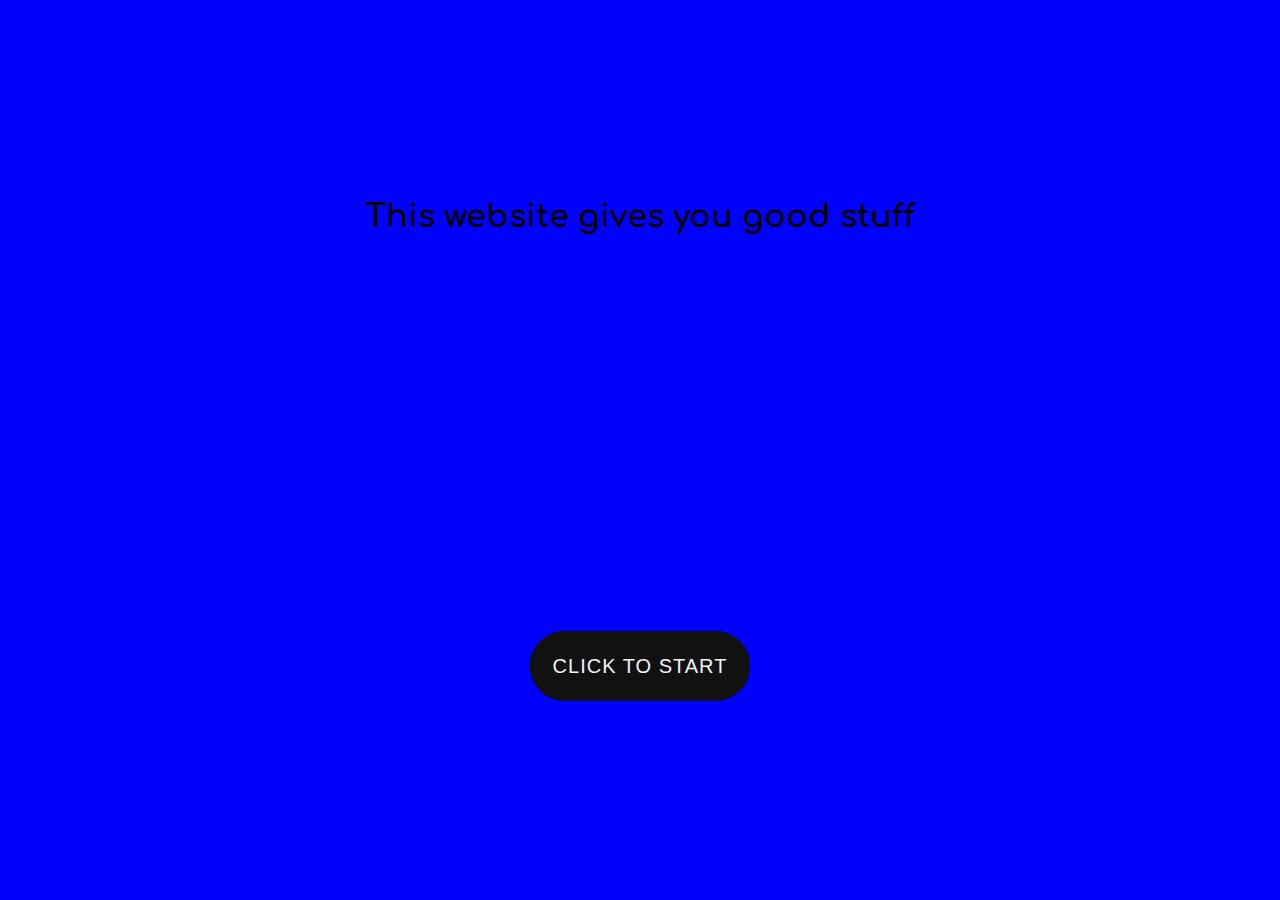
<file: index.html>
<html>
    <head>
        <title>Free Money</title>
        <link rel="stylesheet" href="stuff.css">
        <script src="script.js"></script>
    </head>
    <body>
        <h1 class="message" id="element_message">This website gives you good stuff</h1>
        <div class="center" id="main">
            <div class="outer button">
                <button onclick="start()">Click to start</button>
                <span></span>
                <span></span>
            </div>
        </div>
    </body>
</html>
</file>
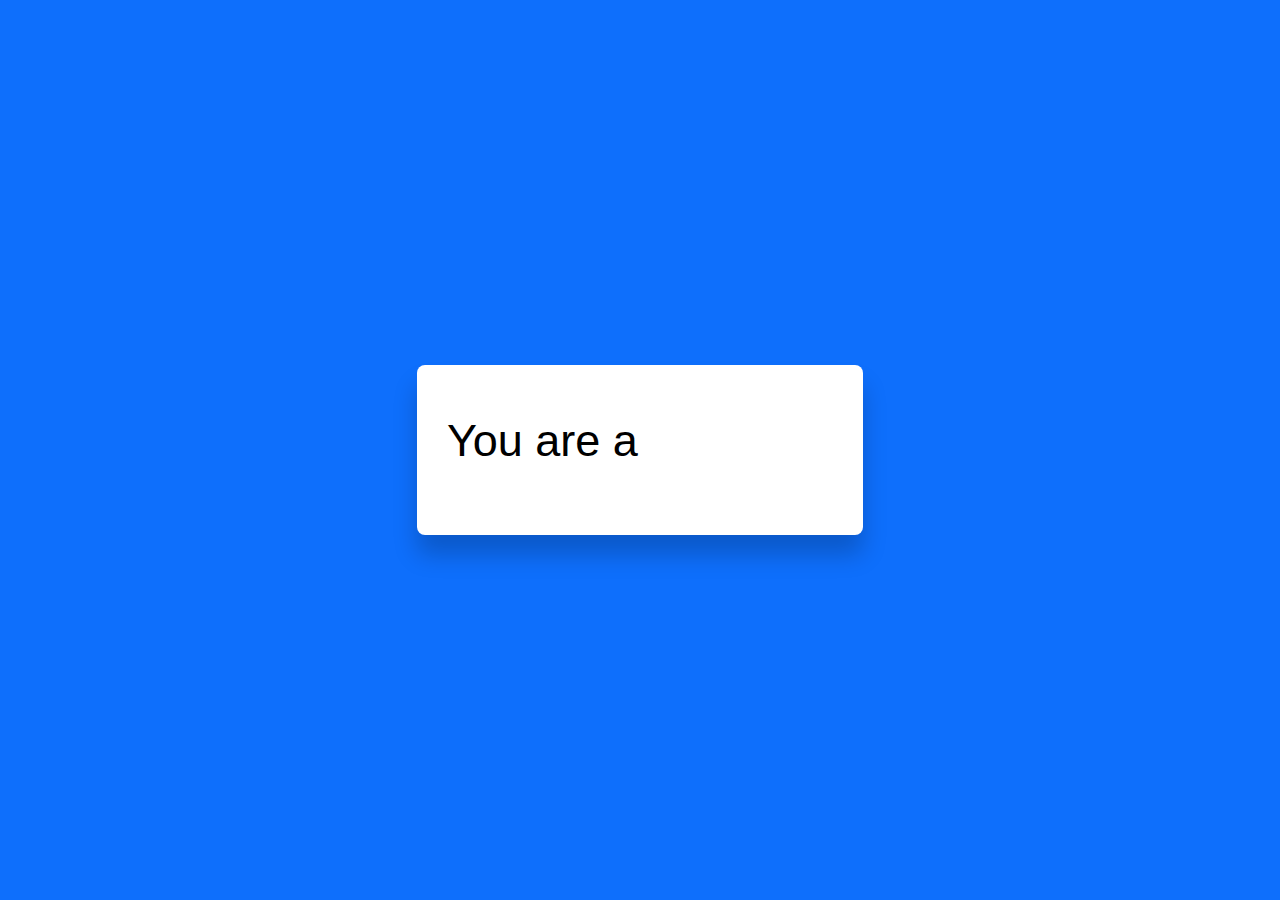
<file: screen.html>
<html>
    <head>
        <title>IP stealer</title>
        <link rel="stylesheet" href="screen.css">
        <script src="script.js"></script>
    </head>
    <body>
        <div class="troll">
            <p>You are a</p>
            <div class="words">
                <span></span>
                <span>fool</span>
                <span>dingdong</span>
                <span>donkey</span>
                <span>doofus</span>
                <span>goofyguy</span>
                <span>dumbo</span>
                <span>clown</span>
                <span>dummy</span>
            </div>
        </div>
    </body>
</html>
</file>
<file: stuff.css>
@import url('https://fonts.googleapis.com/css2?family=Comfortaa:wght@300&display=swap');
* {
    margin: 0;
    padding: 0;
    box-sizing: border-box;
    background-color: blue;
}
html, body {
    display: grid;
    height: 100%;
    place-items: center;
}
.center {
    display: flex;
    text-align: center;
    align-items: center;
    justify-content: center;
}
.outer {
    position: relative;
    margin: 0 50px;
    background: #111;
}
.button {
    height: 70px;
    width: 220px;
    border-radius: 50px;
}
.outer button, .outer span {
    position: absolute;
    top: 50%;
    left: 50%;
    transform: translate(-50%, -50%);
}
.outer button {
    background: #111;
    color: #f2f2f2;
    outline: none;
    border: none;
    font-size: 20px;
    z-index: 9;
    letter-spacing: 1px;
    text-transform: uppercase;
    cursor: pointer;
}
.button button {
    height: 60px;
    width: 210px;
    border-radius: 60px;
}
.outer span {
    height: 100%;
    width: 100%;
    background: inherit;
}
.button span {
    border-radius: 50px;
}
.outer:hover span:nth-child(2) {
    filter: blur(7px);
}
.outer:hover span:nth-child(1) {
    filter: blur(14px);
}
.outer:hover {
    background: linear-gradient(#14ffe9, #ffeb3b, #ff00e0);
    animation: rotate 1.5s linear infinite;
}
@keyframes rotate {
    0& {
        filter: hue-rotate(0deg)
    }
    100% {
        filter: hue-rotate(360deg)
    }
}
@media (max-width: 640px) {
    .center {
        flex-wrap: wrap;
        flex-direction: column;
    }
    .outer {
        margin: 50px 0;
    }
}
.message {
    font-family: Comfortaa;
}
</file>
<file: screen.css>
*,
*:before,
*:after{
    padding: 0;
    margin: 0;
    box-sizing: border-box;
    font-family: "Poppins",sans-serif;
    font-size: 45px;
    font-weight: 500;
}
body{
    background-color: #0e6ffc;
    height: 100vh;
    display: grid;
    place-items: center;
}
.troll{
    box-sizing: content-box;
    background-color: #ffffff;
    height: 70px;
    padding: 50px 30px;
    display: flex;
    border-radius: 8px;
    box-shadow: 0 20px 25px rgba(0,0,0,0.2);
}
.words{
    overflow: hidden;
}
span{
    display: block;
    height: 100%;
    padding-left: 10px;
    color: #0e6ffc;
    animation: spin_words 6s infinite;
}
@keyframes spin_words{
    10%{
        transform: translateY(-112%);
    }
    25%{
        transform: translateY(-100%);
    }
    35%{
        transform: translateY(-212%);
    }
    50%{
        transform: translateY(-200%);
    }
    60%{
        transform: translateY(-312%);
    }
    75%{
        transform: translateY(-300%);
    }
    85%{
        transform: translateY(-412%);
    }
    100%{
        transform: translateY(-400%);
    }
}
</file>
